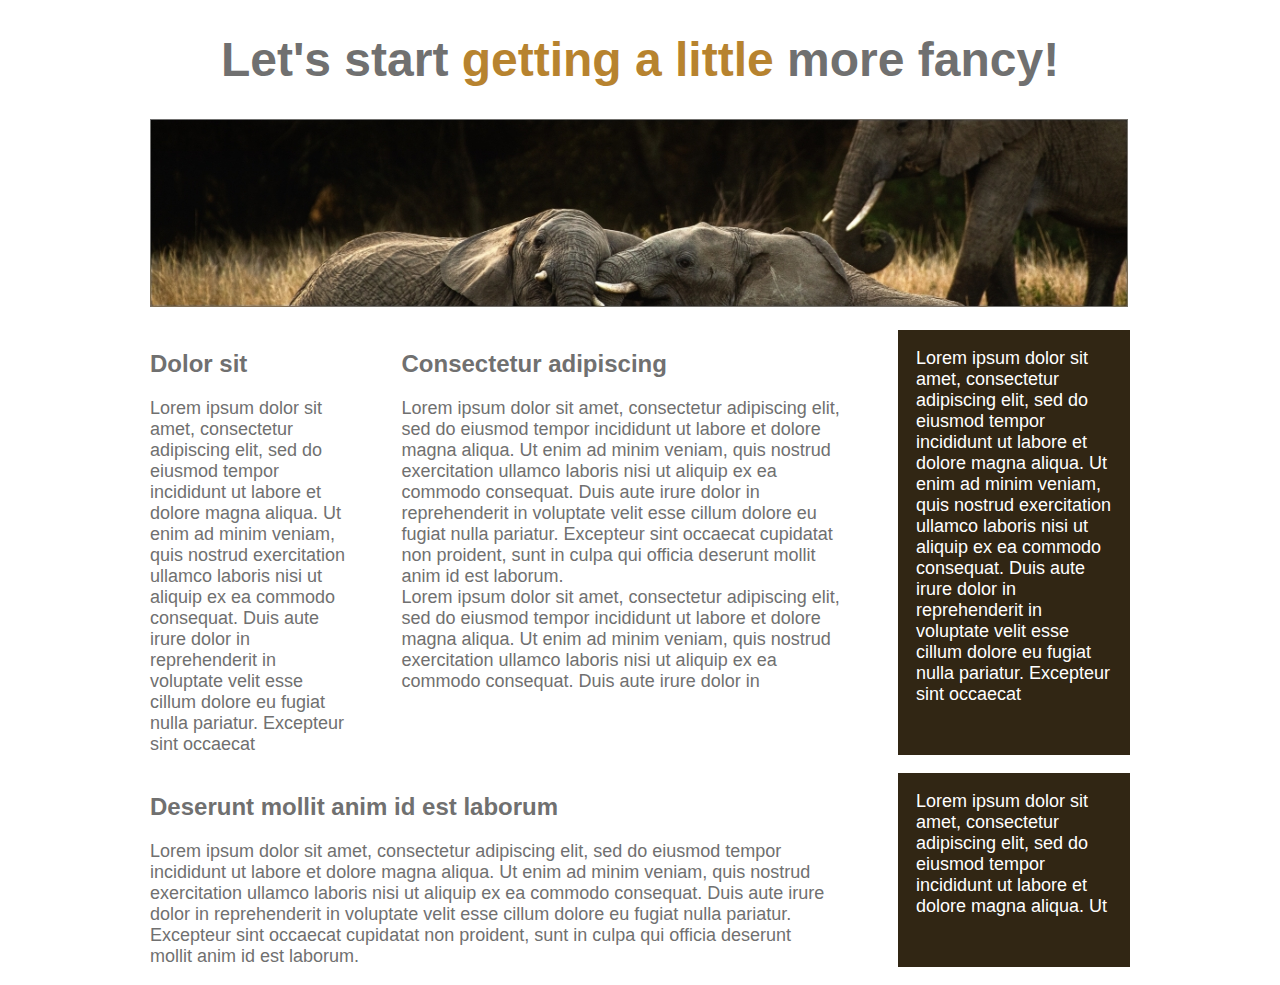
<file: 1st project/index.html>
<!DOCTYPE html>
<html lang="en">
<head>
    <meta charset="UTF-8">
    <meta http-equiv="X-UA-Compatible" content="IE=edge">
    <meta name="viewport" content="width=device-width, initial-scale=1.0">
    <link rel="stylesheet" href="./style.css">
    <title>Starting to think Responsively</title>
</head>
<body>
    <div class="container">
        <h1>Let's start <span>getting a little</span> more fancy!</h1>
        <img src="images/elephants.jpg" alt="elephants in their natural habitat">
        
        <div class="columns">
            <div class="col col-1">
                <h2>Dolor sit</h2>
                <p>Lorem ipsum dolor sit amet, consectetur adipiscing elit, sed do eiusmod tempor incididunt ut labore et dolore magna aliqua. Ut enim ad minim veniam, quis nostrud exercitation ullamco laboris nisi ut aliquip ex ea commodo consequat. Duis aute irure dolor in reprehenderit in voluptate velit esse cillum dolore eu fugiat nulla pariatur. Excepteur sint occaecat</p>
            </div>
            <div class="col col-2">
                <h2>Consectetur adipiscing</h2>
                <p>Lorem ipsum dolor sit amet, consectetur adipiscing elit, sed do eiusmod tempor incididunt ut labore et dolore magna aliqua. Ut enim ad minim veniam, quis nostrud exercitation ullamco laboris nisi ut aliquip ex ea commodo consequat. Duis aute irure dolor in reprehenderit in voluptate velit esse cillum dolore eu fugiat nulla pariatur. Excepteur sint occaecat cupidatat non proident, sunt in culpa qui officia deserunt mollit anim id est laborum.</p>
                <p>Lorem ipsum dolor sit amet, consectetur adipiscing elit, sed do eiusmod tempor incididunt ut labore et dolore magna aliqua. Ut enim ad minim veniam, quis nostrud exercitation ullamco laboris nisi ut aliquip ex ea commodo consequat. Duis aute irure dolor in </p>
            </div>
            <div class="col col-third col-1">
                <p>Lorem ipsum dolor sit amet, consectetur adipiscing elit, sed do eiusmod tempor incididunt ut labore et dolore magna aliqua. Ut enim ad minim veniam, quis nostrud exercitation ullamco laboris nisi ut aliquip ex ea commodo consequat. Duis aute irure dolor in reprehenderit in voluptate velit esse cillum dolore eu fugiat nulla pariatur. Excepteur sint occaecat</p>
            </div>
        </div>
        <div class="columns">
            <div class="col col-3">
                <h2>Deserunt mollit anim id est laborum</h2>
                <p>Lorem ipsum dolor sit amet, consectetur adipiscing elit, sed do eiusmod tempor incididunt ut labore et dolore magna aliqua. Ut enim ad minim veniam, quis nostrud exercitation ullamco laboris nisi ut aliquip ex ea commodo consequat. Duis aute irure dolor in reprehenderit in voluptate velit esse cillum dolore eu fugiat nulla pariatur. Excepteur sint occaecat cupidatat non proident, sunt in culpa qui officia deserunt mollit anim id est laborum.</p>
            </div>
            <div class="col col-third col-1">
                <p>Lorem ipsum dolor sit amet, consectetur adipiscing elit, sed do eiusmod tempor incididunt ut labore et dolore magna aliqua. Ut</p>
            </div>
        </div>
    </div>
</body>
</html>
</file>
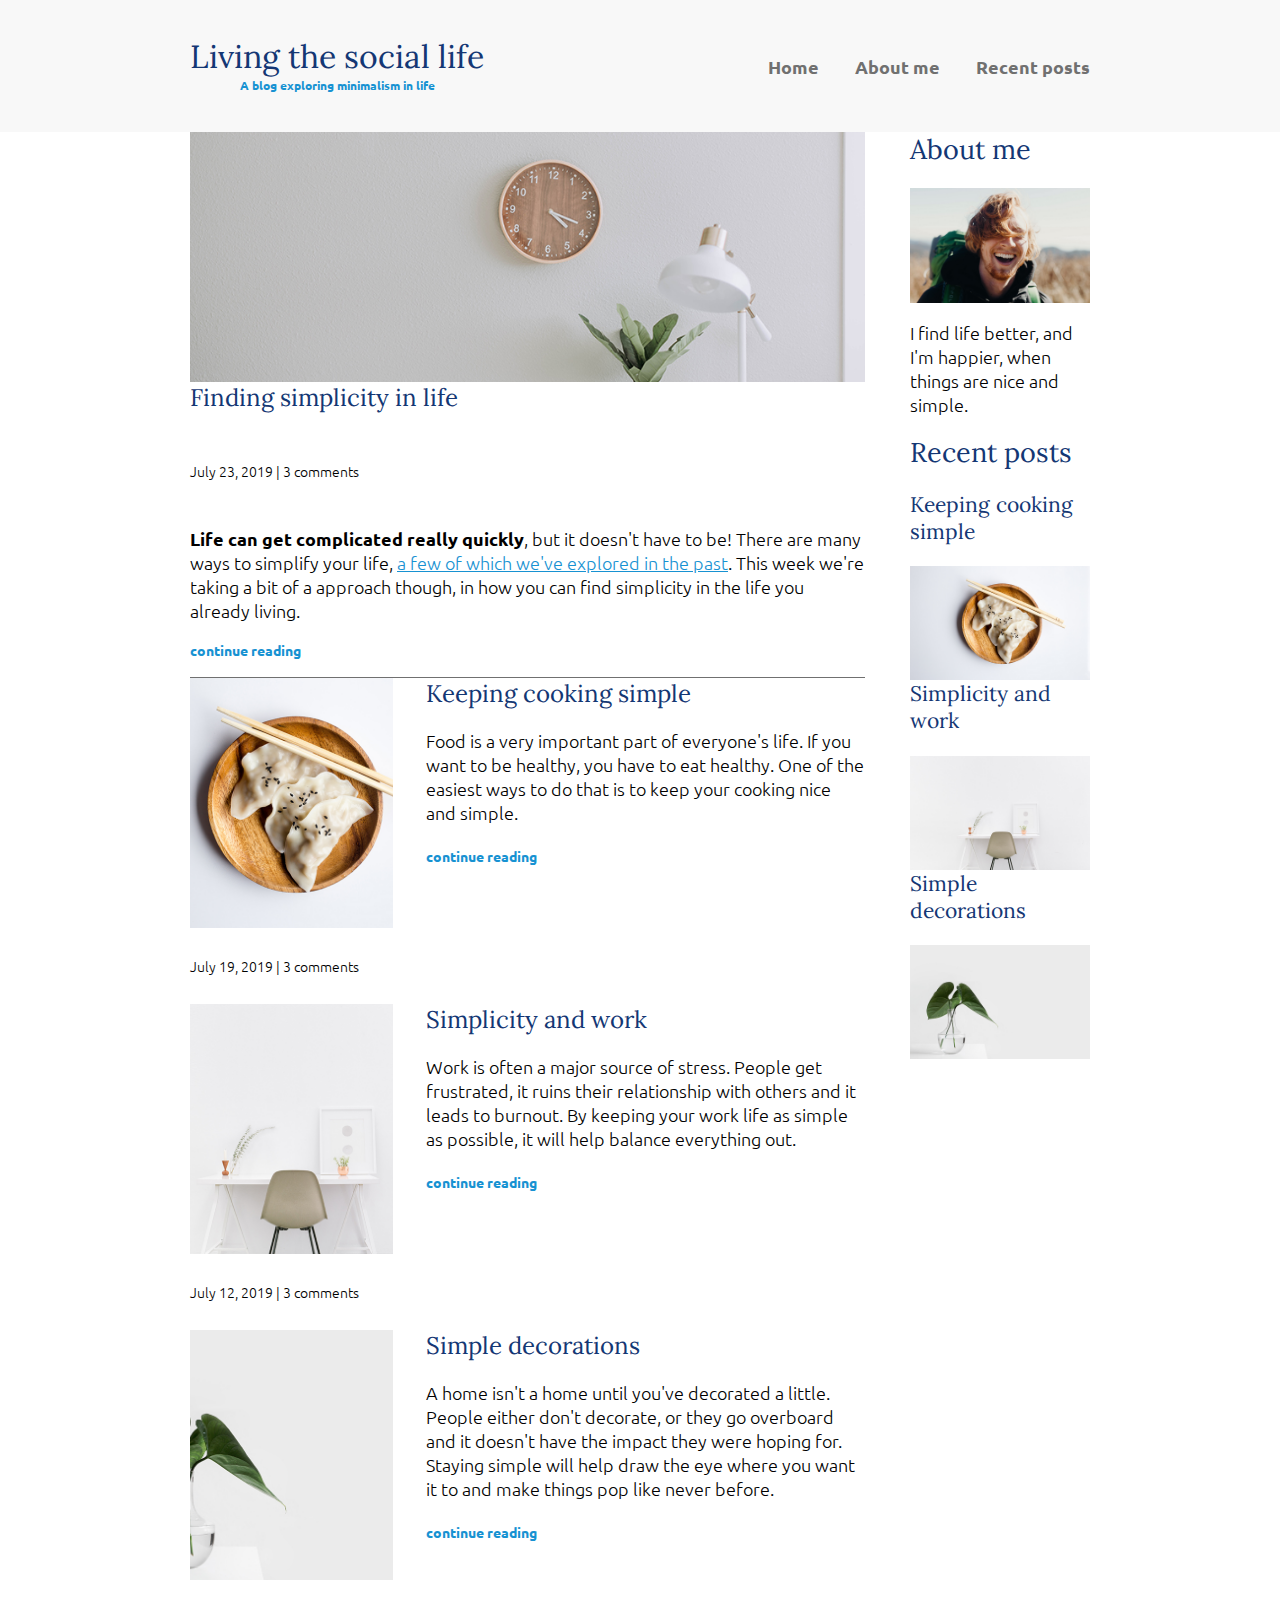
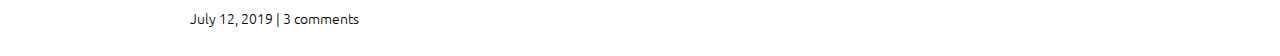
<file: main project/index.html>
<!DOCTYPE html>
<html lang="en">

<head>
    <meta charset="UTF-8">
    <meta http-equiv="X-UA-Compatible" content="IE=edge">
    <!-- very important met tage -->
    <meta name="viewport" content="width=device-width, initial-scale=1.0">
    <link href="https://fonts.googleapis.com/css?family=Lora|Ubuntu:300,400,700&display=swap" rel="stylesheet">
    <link rel="stylesheet" href="./style.css">
    <title>Document</title>
</head>

<body>
    <header>
        <div class="container container-flex">
            <div class="site-title">
                <h1>Living the social life</h1>
                <p class="subtitle">A blog exploring minimalism in life</p>
            </div>
            <nav>
                <ul>
                    <li><a href="#">Home</a></li>
                    <li><a href="#">About me</a></li>
                    <li><a href="#">Recent posts</a></li>
                </ul>
            </nav>
        </div>
    </header>
    <div class="container container-flex">
        <main role="main">

            <article class="article-featured">
                <h2 class="article-title">Finding simplicity in life</h2>
                <img src="./img/life.jpg" alt="table lamp image">
                <p class="article-info">July 23, 2019 | 3 comments</p>
                <p class="article-body"> <strong>Life can get complicated really quickly</strong>, but it doesn't have
                    to be! There are
                    many ways to simplify your life, <a href="#">a few of which we've explored in the
                        past</a>. This
                    week
                    we're taking a
                    bit of a approach though, in how you can find simplicity in the life you already living.
                </p>
                <a href="#" class="article-read-more">continue reading</a>
            </article>

            <article class="article-recent">
                <div class="article-recent-main">
                    <h2 class="article-title">Keeping cooking simple</h2>
                    <p class="article-body">Food is a very important part of everyone's life. If you want to be healthy,
                        you have to eat healthy. One of the easiest ways to do that is to keep your cooking nice and
                        simple. </p>
                    <a href="#" class="article-read-more">continue reading</a>
                </div>
                <div class="article-recent-secondary">
                    <img src="./img/food.jpg" class="article-image" alt="food">
                    <p class="article-info">July 19, 2019 | 3 comments</p>
                </div>
            </article>

            <article class="article-recent">
                <div class="article-recent-main">
                    <h2 class="article-title">Simplicity and work</h2>
                    <p class="article-body">Work is often a major source of stress. People get frustrated, it ruins
                        their relationship with others and it leads to burnout. By keeping your work life as simple as
                        possible, it will help balance everything out. </p>
                    <a href="#" class="article-read-more">continue reading</a>
                </div>
                <div class="article-recent-secondary">
                    <img src="./img/work.jpg" class="article-image" alt="work">
                    <p class="article-info">July 12, 2019 | 3 comments</p>
                </div>
            </article>

            <article class="article-recent">
                <div class="article-recent-main">
                    <h2 class="article-title">Simple decorations</h2>
                    <p class="article-body">A home isn't a home until you've decorated a little. People either don't
                        decorate, or they go overboard and it doesn't have the impact they were hoping for. Staying
                        simple will help draw the eye where you want it to and make things pop like never before. </p>
                    <a href="#" class="article-read-more">continue reading</a>
                </div>
                <div class="article-recent-secondary">
                    <img src="./img/deco.jpg" class="article-image plant-image" alt="plant">
                    <p class="article-info">July 12, 2019 | 3 comments</p>
                </div>
            </article>

        </main>
        <aside class="sidebar">
            <div class="sidebar-widget">
                <h2 class="widget-title">About me</h2>
                <img src="./img/about-me.jpg" alt="about-me" class="widget-image">
                <p class="widget-body">I find life better, and I'm happier, when things are nice and simple.</p>
            </div>

            <div class="sidebar-widget">
                <h2 class="widget-title">Recent posts</h2>
                <div class="widget-recent-post">
                    <h3 class="widget-recent-post-title">Keeping cooking simple</h3>
                    <img src="./img/food.jpg" alt="food" class="widget-image">
                </div>
                <div class="widget-recent-post">
                    <h3 class="widget-recent-post-title">Simplicity and work</h3>
                    <img src="./img/work.jpg" alt="work" class="widget-image">
                </div>
                <div class="widget-recent-post">
                    <h3 class="widget-recent-post-title">Simple decorations</h3>
                    <img src="./img/deco.jpg" alt="plant" class="widget-image">
                </div>
            </div>
        </aside>
    </div>
</body>

</html>
</file>
<file: 1st project/style.css>
body{
    margin: 0;
    padding: 0;
    box-sizing: border-box;
    font-size: 1.125rem;
    font-family: sans-serif;
    color: #707070;
}

.container{
    width: 95%;
    max-width: 980px;
    margin: 0 auto;
}

h1{
    font-size: 3rem;
    text-align: center;
}

h1 span{
    color: #B7832F;
}

h2{
    font-size: 1.5rem;
}

.columns{
    display: flex;
    justify-content: space-between;
    margin: 1em 0;
}


img{
    max-width: 100%;
}

.col-third{
    background-color: #312614;
    color: white;
    padding: 1em;
}

.col-1{
    width: 20%;
}

.col-2{
    width: 45%;
}

.col-3{
    width: 70%;
}

p{
    margin: 0;
}

@media screen and (max-width : 850px) {
    .columns{
        flex-direction: column;
        margin: 0;
    }  

    .col-1,
    .col-2,
    .col-3{
        width: 95%;
        margin: 1em;
    }
}
</file>
<file: main project/style.css>
/*  Fonts
-----
font-family: 'Lora', serif;
font-family: 'Ubuntu', sans-serif;
*/

body {
    margin: 0;
    font-family: 'Ubuntu', sans-serif;
    font-size: 1.125rem;
    font-weight: 300;
}

img {
    max-width: 100%;
    display: block;
}

/* =================
Typography
================= */

h1,
h2,
h3 {
    font-family: 'Lora', serif;
    font-weight: 400;
    color: #143774;
    margin-top: 0;
}

h1 {
    font-size: 2rem;
    margin: 0;
}

a {
    color: #1792d2;
}

a:hover,
a:focus {
    color: #143774;
}

strong {
    font-weight: 700;
}

/* the logo subtitle */

.subtitle {
    font-weight: 700;
    color: #1792d2;
    font-size: .75rem;
    margin: 0;
}

.article-title {
    font-size: 1.5rem;
}

.article-read-more,
.article-info {
    font-size: 0.875rem;
}

.article-read-more {
    color: #1792d2;
    text-decoration: none;
    font-weight: 700;
}

.article-read-more:hover,
.article-read-more:focus {
    color: #143774;
    text-decoration: underline;
}

.article-info {
    margin: 2em 0;
}

/* =================
Layout
================= */

.container {
    width: 90%;
    max-width: 900px;
    margin: 0 auto;
}

.container-flex {
    display: flex;
    justify-content: space-between;
    flex-direction: column;
}

header {
    background: #f8f8f8;
    padding: 2em 0;
    text-align: center;
}


/* navigation */

nav ul {
    list-style: none;
    padding: 0;
    display: flex;
    justify-content: center;
}

nav li {
    margin-left: 2em;
}

nav a {
    text-decoration: none;
    color: #707070;
    font-weight: 700;
    padding: .25em 0;
}

nav a:hover,
nav a:focus {
    color: #1792d2;
}

.current-page {
    border-bottom: 1px solid #707070;
}

.current-page:hover {
    color: #707070;
}


.article-title {
    color: #143774;
    font-size: 1.5rem;
    font-family: 'Lora', serif;
    font-weight: 400;
}

@media (max-width: 695px) {
    nav ul {
        flex-direction: column;
    }

    nav li {
        margin: .5em 0;
    }
}

/* @media screen and (max-width : 675px) {
    .container-flex {
        flex-direction: column;
        justify-content: center;
    }
    
    nav ul {
        flex-direction: column;
        align-items: center;
    }
    
    nav li {
        margin: 0;
        margin-bottom: 1em;
    }
} */

/* Article */

.article-featured {
    border-bottom: 1.5px solid #707070;
    padding-bottom: 1em;
    display: flex;
    flex-direction: column;
}

.article-featured h2 {
    order: 1;
}

.article-featured p {
    order: 2;
}

.article-featured a {
    order: 3;
}

.article-recent {
    display: flex;
    flex-direction: column;
}

.article-recent-main {
    order: 2;
}

.article-recent-secondary {
    order: 1;
}

@media (min-width : 695px) {
    .article-recent {
        flex-direction: row;
        justify-content: space-between;
    }

    .article-recent-main {
        width: 65%;

    }

    .article-recent-secondary {
        width: 30%;
    }

    .container-flex {
        flex-direction: row;
    }

    main {
        width: 75%;
    }

    aside {
        width: 20%;
    }

    .article-image {
        width: 100%;
        min-height: 250px;
        object-fit: cover;
    }

    .article-featured img {
        height: 250px;
        object-fit: cover;
    }
}
</file>
